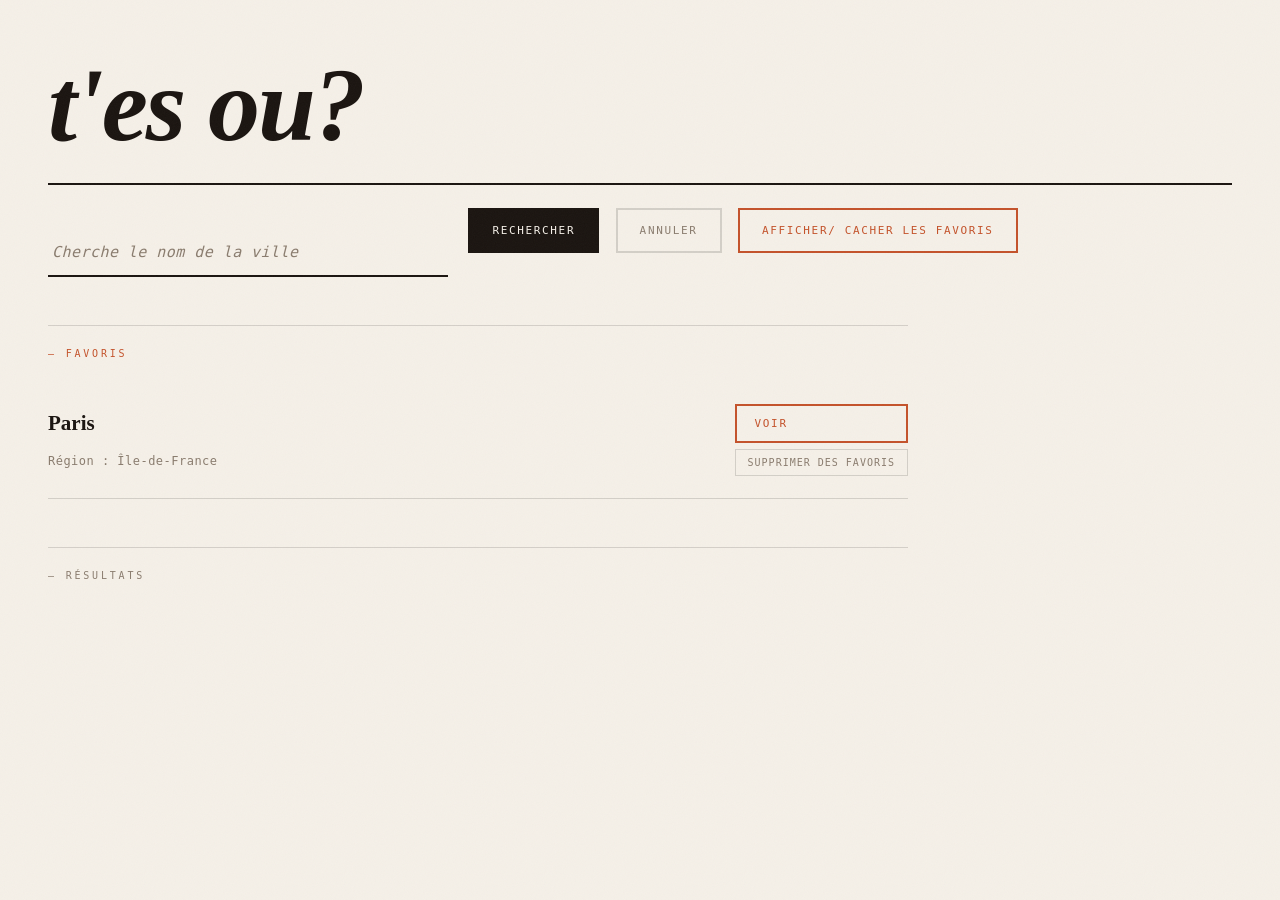
<file: index.html>
<!DOCTYPE html>
<html lang="fr">
<head>
    <meta charset="UTF-8">
    <meta name="viewport" content="width=device-width, initial-scale=1.0">
    <title>toobo</title>
    <link rel="stylesheet" href="index.css">
    <link rel="icon" type="image/svg+xml" href="img/Morphéo.png" />
</head>
<body>
    <h1>t'es ou?</h1>

    <input type="text" id="search" placeholder="Cherche le nom de la ville">
    <button type="submit" id="searchButton">Rechercher</button>
    <button id="delButton">Annuler</button>
    <button id="voirfav">afficher/ cacher les favoris</button>

    <section id="listefav">

    </section>

    <section id="liste">

    </section>

    <script src="index.js"></script>
</body>
</html>
</file>
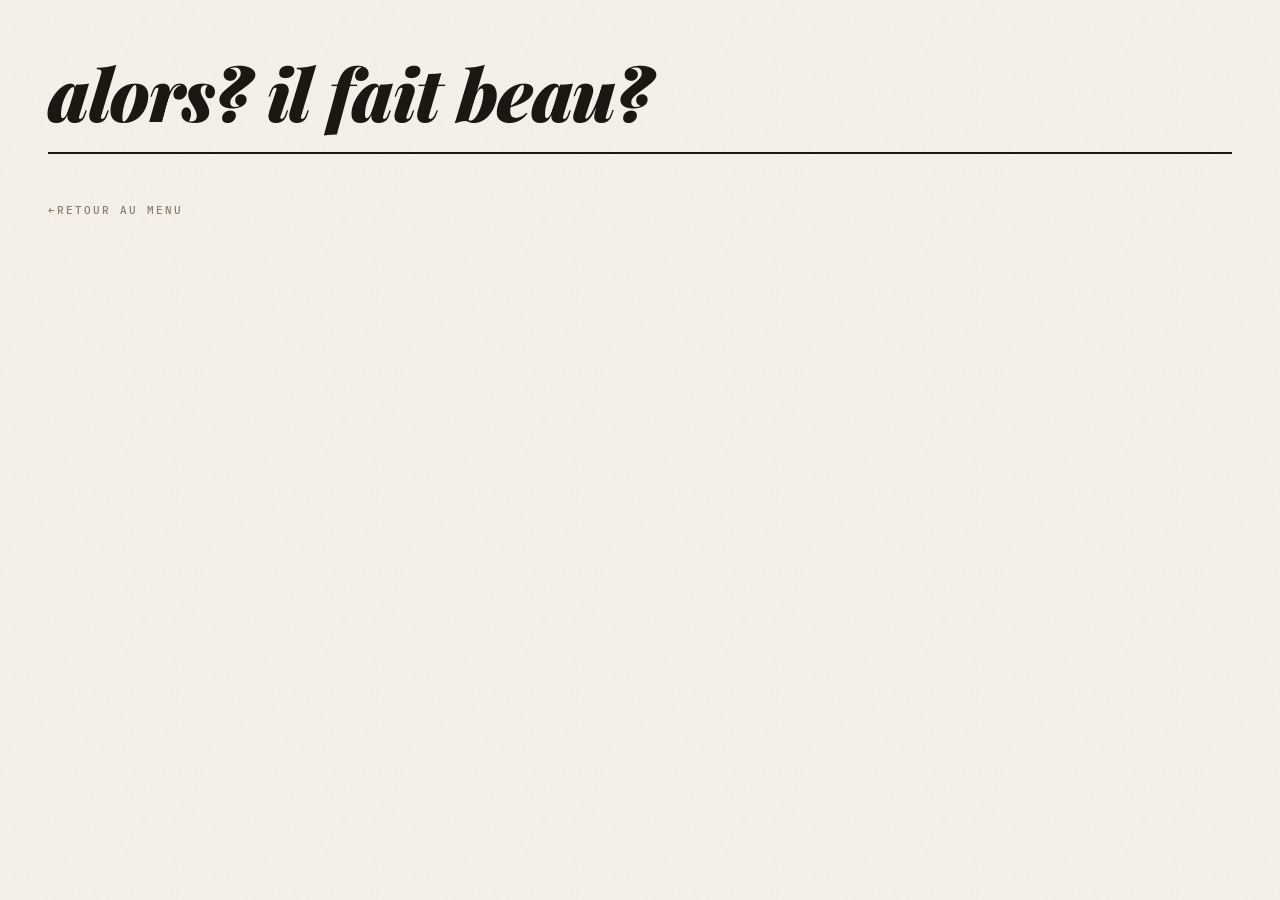
<file: page.html>
<!DOCTYPE html>
<html lang="fr">
<head>
    <meta charset="UTF-8">
    <meta name="viewport" content="width=device-width, initial-scale=1.0">
    <title>t'habites la toi?</title>
    <link rel="icon" type="image/svg+xml" href="img/Morphéo.png" />
    <link rel="stylesheet" href="page.css">

</head>
<body>
    <h1>alors? il fait beau?</h1>
    <a href="/">retour au menu</a>
    <section id="infos">

    </section>

    <script src="page.js"></script>
</body>
</html>
</file>
<file: index.css>
.cache {
    display: none;
}
/* ── toobo / index.css ──────────────────────────────────────────────
   Direction : brutalisme éditorial — crème, encre, terracotta
   Fonts : Playfair Display (display) + IBM Plex Mono (corps)
─────────────────────────────────────────────────────────────────── */

@import url('https://fonts.googleapis.com/css2?family=Playfair+Display:ital,wght@0,700;0,900;1,700&family=IBM+Plex+Mono:wght@300;400;500&display=swap');

/* ── Reset & variables ──────────────────────────────── */
*, *::before, *::after {
    box-sizing: border-box;
    margin: 0;
    padding: 0;
}

:root {
    --cream:  #f5f0e8;
    --ink:    #1a1410;
    --rust:   #c4522a;
    --sand:   #e8e0d0;
    --muted:  #8a7c6e;
    --line:   rgba(26, 20, 16, 0.15);
}

/* ── Base ───────────────────────────────────────────── */
html, body {
    min-height: 100%;
}

body {
    background: var(--cream);
    color: var(--ink);
    font-family: 'IBM Plex Mono', monospace;
    font-weight: 300;
    font-size: 14px;
    line-height: 1.6;
    padding-bottom: 120px;
    position: relative;
}

/* Subtle grain overlay */
body::before {
    content: '';
    position: fixed;
    inset: 0;
    background-image: url("data:image/svg+xml,%3Csvg xmlns='http://www.w3.org/2000/svg' width='200' height='200'%3E%3Cfilter id='n'%3E%3CfeTurbulence type='fractalNoise' baseFrequency='0.9' numOctaves='4' stitchTiles='stitch'/%3E%3C/filter%3E%3Crect width='200' height='200' filter='url(%23n)' opacity='0.035'/%3E%3C/svg%3E");
    pointer-events: none;
    z-index: 999;
}

/* ── H1 masthead ────────────────────────────────────── */
h1 {
    font-family: 'Playfair Display', serif;
    font-style: italic;
    font-weight: 900;
    font-size: clamp(3.2rem, 9vw, 6.5rem);
    line-height: 0.95;
    letter-spacing: -0.02em;
    color: var(--ink);
    padding: 56px 48px 0;
    animation: slideIn 0.7s cubic-bezier(0.16, 1, 0.3, 1) both;
}

h1::after {
    content: '';
    display: block;
    width: 100%;
    height: 2px;
    background: var(--ink);
    margin-top: 28px;
    transform-origin: left;
    animation: lineGrow 0.9s 0.25s cubic-bezier(0.16, 1, 0.3, 1) both;
}

/* ── Input ──────────────────────────────────────────── */
#search {
    appearance: none;
    -webkit-appearance: none;
    background: transparent;
    border: none;
    border-bottom: 2px solid var(--ink);
    color: var(--ink);
    font-family: 'IBM Plex Mono', monospace;
    font-size: 15px;
    font-weight: 400;
    letter-spacing: 0.03em;
    padding: 14px 4px;
    width: clamp(220px, 38vw, 400px);
    outline: none;
    transition: border-color 0.2s;
    margin: 44px 0 0 48px;
    display: inline-block;
    vertical-align: middle;
    animation: fadeUp 0.6s 0.2s ease both;
}

#search::placeholder {
    color: var(--muted);
    font-weight: 300;
    font-style: italic;
}

#search:focus {
    border-color: var(--rust);
}

/* ── Buttons ────────────────────────────────────────── */
#searchButton,
#delButton,
#voirfav {
    font-family: 'IBM Plex Mono', monospace;
    font-size: 11px;
    font-weight: 500;
    letter-spacing: 0.15em;
    text-transform: uppercase;
    padding: 14px 22px;
    border: 2px solid transparent;
    cursor: pointer;
    display: inline-block;
    vertical-align: middle;
    transition: background 0.18s, color 0.18s, border-color 0.18s, transform 0.14s;
}

#searchButton {
    background: var(--ink);
    color: var(--cream);
    border-color: var(--ink);
    margin-left: 12px;
    animation: fadeUp 0.6s 0.3s ease both;
}

#searchButton:hover {
    background: var(--rust);
    border-color: var(--rust);
    transform: translateY(-2px);
}

#delButton {
    background: transparent;
    color: var(--muted);
    border-color: var(--line);
    margin-left: 8px;
    animation: fadeUp 0.6s 0.35s ease both;
}

#delButton:hover {
    border-color: var(--ink);
    color: var(--ink);
}

#voirfav {
    background: transparent;
    color: var(--rust);
    border-color: var(--rust);
    margin-left: 8px;
    animation: fadeUp 0.6s 0.4s ease both;
}

#voirfav:hover {
    background: var(--rust);
    color: var(--cream);
}

#searchButton:active,
#delButton:active,
#voirfav:active {
    transform: translateY(0);
}

/* ── Sections ───────────────────────────────────────── */
#listefav,
#liste {
    max-width: 860px;
    margin: 48px 48px 0;
}

/* ── Section labels ─────────────────────────────────── */
#listefav:not(:empty)::before {
    content: '— favoris';
    display: block;
    font-size: 10px;
    font-weight: 500;
    letter-spacing: 0.28em;
    text-transform: uppercase;
    color: var(--rust);
    padding: 20px 0 20px;
    border-top: 1px solid var(--line);
}

#liste:not(:empty)::before {
    content: '— résultats';
    display: block;
    font-size: 10px;
    font-weight: 500;
    letter-spacing: 0.28em;
    text-transform: uppercase;
    color: var(--muted);
    padding: 20px 0 20px;
    border-top: 1px solid var(--line);
}

/* ── Cache toggle ───────────────────────────────────── */
#listefav.cache {
    display: none;
}

/* ── Cards — résultats ──────────────────────────────── */
#liste > div {
    display: grid;
    grid-template-columns: 1fr auto;
    grid-template-rows: auto auto;
    align-items: center;
    column-gap: 24px;
    padding: 22px 0;
    border-bottom: 1px solid var(--line);
    animation: fadeUp 0.4s ease both;
}

#liste > div h3 {
    font-family: 'Playfair Display', serif;
    font-weight: 700;
    font-size: 21px;
    color: var(--ink);
    grid-column: 1;
    grid-row: 1;
}

#liste > div p {
    font-size: 12px;
    color: var(--muted);
    letter-spacing: 0.04em;
    grid-column: 1;
    grid-row: 2;
    margin-top: 3px;
}

#liste > div a {
    font-size: 11px;
    font-weight: 500;
    letter-spacing: 0.15em;
    text-transform: uppercase;
    text-decoration: none;
    color: var(--ink);
    border: 2px solid var(--ink);
    padding: 9px 18px;
    display: inline-block;
    grid-column: 2;
    grid-row: 1;
    transition: background 0.18s, color 0.18s, transform 0.14s;
}

#liste > div a:hover {
    background: var(--ink);
    color: var(--cream);
    transform: translateY(-1px);
}

#liste > div button {
    font-family: 'IBM Plex Mono', monospace;
    font-size: 10px;
    letter-spacing: 0.1em;
    text-transform: uppercase;
    background: transparent;
    border: 1px solid var(--line);
    color: var(--muted);
    padding: 7px 12px;
    cursor: pointer;
    grid-column: 2;
    grid-row: 2;
    justify-self: end;
    margin-top: 6px;
    transition: border-color 0.18s, color 0.18s;
}

#liste > div button:hover {
    border-color: var(--rust);
    color: var(--rust);
}

/* ── Cards — favoris ────────────────────────────────── */
.elfav {
    display: grid;
    grid-template-columns: 1fr auto;
    grid-template-rows: auto auto;
    align-items: center;
    column-gap: 24px;
    padding: 22px 0;
    border-bottom: 1px solid var(--line);
    animation: fadeUp 0.4s ease both;
}

.elfav h3 {
    font-family: 'Playfair Display', serif;
    font-weight: 700;
    font-size: 21px;
    color: var(--ink);
    grid-column: 1;
    grid-row: 1;
}

.elfav p {
    font-size: 12px;
    color: var(--muted);
    letter-spacing: 0.04em;
    grid-column: 1;
    grid-row: 2;
    margin-top: 3px;
}

.elfav a {
    font-size: 11px;
    font-weight: 500;
    letter-spacing: 0.15em;
    text-transform: uppercase;
    text-decoration: none;
    color: var(--rust);
    border: 2px solid var(--rust);
    padding: 9px 18px;
    display: inline-block;
    grid-column: 2;
    grid-row: 1;
    transition: background 0.18s, color 0.18s, transform 0.14s;
}

.elfav a:hover {
    background: var(--rust);
    color: var(--cream);
    transform: translateY(-1px);
}

.elfav button {
    font-family: 'IBM Plex Mono', monospace;
    font-size: 10px;
    letter-spacing: 0.1em;
    text-transform: uppercase;
    background: transparent;
    border: 1px solid var(--line);
    color: var(--muted);
    padding: 7px 12px;
    cursor: pointer;
    grid-column: 2;
    grid-row: 2;
    justify-self: end;
    margin-top: 6px;
    transition: border-color 0.18s, color 0.18s, background 0.18s;
}

.elfav button:hover {
    border-color: var(--ink);
    color: var(--ink);
    background: var(--sand);
}

/* ── Animations ─────────────────────────────────────── */
@keyframes slideIn {
    from { opacity: 0; transform: translateY(-20px); }
    to   { opacity: 1; transform: translateY(0); }
}

@keyframes fadeUp {
    from { opacity: 0; transform: translateY(14px); }
    to   { opacity: 1; transform: translateY(0); }
}

@keyframes lineGrow {
    from { transform: scaleX(0); }
    to   { transform: scaleX(1); }
}

/* ── Responsive ─────────────────────────────────────── */
@media (max-width: 748px) {
    h1 { padding: 36px 24px 0; font-size: 3rem; }


    #listefav, #liste { margin: 36px 24px 0; }

    #liste > div,
    .elfav {
        grid-template-columns: 1fr;
    }

    #liste > div a,
    #liste > div button,
    .elfav a,
    .elfav button {
        grid-column: 1;
        justify-self: right;
        margin-top: 10px;
    }
}

@media (max-width: 1024px) {
    #searchButton, #delButton, #voirfav {
        margin: 10px 0 0 24px;
        display: inline-block;
    }

      #search {
        margin: 36px 24px 0;
        width: calc(100% - 48px);
        display: block;
    }
}
</file>
<file: page.css>
/* ── toobo / page.css ───────────────────────────────────────────────
   Même système de design : brutalisme éditorial crème + encre
─────────────────────────────────────────────────────────────────── */

@import url('https://fonts.googleapis.com/css2?family=Playfair+Display:ital,wght@0,700;0,900;1,700&family=IBM+Plex+Mono:wght@300;400;500&display=swap');

*, *::before, *::after {
    box-sizing: border-box;
    margin: 0;
    padding: 0;
}

:root {
    --cream:  #f5f0e8;
    --ink:    #1a1410;
    --rust:   #c4522a;
    --sand:   #e8e0d0;
    --muted:  #8a7c6e;
    --line:   rgba(26, 20, 16, 0.15);
}

html, body {
    min-height: 100%;
}

body {
    background: var(--cream);
    color: var(--ink);
    font-family: 'IBM Plex Mono', monospace;
    font-weight: 300;
    font-size: 14px;
    line-height: 1.6;
    padding: 56px 48px 120px;
    position: relative;
}

/* Grain */
body::before {
    content: '';
    position: fixed;
    inset: 0;
    background-image: url("data:image/svg+xml,%3Csvg xmlns='http://www.w3.org/2000/svg' width='200' height='200'%3E%3Cfilter id='n'%3E%3CfeTurbulence type='fractalNoise' baseFrequency='0.9' numOctaves='4' stitchTiles='stitch'/%3E%3C/filter%3E%3Crect width='200' height='200' filter='url(%23n)' opacity='0.035'/%3E%3C/svg%3E");
    pointer-events: none;
    z-index: 999;
}

/* ── Back link ──────────────────────────────────────── */
body > a {
    display: inline-flex;
    align-items: center;
    gap: 8px;
    font-size: 11px;
    font-weight: 500;
    letter-spacing: 0.18em;
    text-transform: uppercase;
    text-decoration: none;
    color: var(--muted);
    border-bottom: 1px solid transparent;
    padding-bottom: 2px;
    transition: color 0.2s, border-color 0.2s;
    margin-bottom: 56px;
    display: block;
    animation: fadeUp 0.5s ease both;
}

body > a::before {
    content: '←';
    font-style: normal;
}

body > a:hover {
    color: var(--ink);
    border-color: var(--ink);
}

/* ── Page H1 ────────────────────────────────────────── */
h1 {
    font-family: 'Playfair Display', serif;
    font-style: italic;
    font-weight: 900;
    font-size: clamp(2.4rem, 6vw, 4.5rem);
    line-height: 1;
    letter-spacing: -0.02em;
    color: var(--ink);
    margin-bottom: 48px;
    animation: slideIn 0.65s cubic-bezier(0.16, 1, 0.3, 1) both;
}

h1::after {
    content: '';
    display: block;
    width: 100%;
    height: 2px;
    background: var(--ink);
    margin-top: 24px;
    transform-origin: left;
    animation: lineGrow 0.85s 0.2s cubic-bezier(0.16, 1, 0.3, 1) both;
}

/* ── Weather article ────────────────────────────────── */
#infos {
    max-width: 680px;
    animation: fadeUp 0.6s 0.15s ease both;
}

#infos article {
    padding: 40px 0 40px;
    border-bottom: 1px solid var(--line);
}

/* Ville */
#infos article p:first-child {
    font-family: 'Playfair Display', serif;
    font-weight: 700;
    font-size: clamp(2.8rem, 7vw, 5rem);
    line-height: 1;
    letter-spacing: -0.02em;
    color: var(--ink);
    margin-bottom: 28px;
}

/* Température */
#infos article p:nth-child(2) {
    font-size: 13px;
    font-weight: 500;
    letter-spacing: 0.12em;
    text-transform: uppercase;
    color: var(--rust);
    margin-bottom: 10px;
}

#infos article p:nth-child(2)::before {
    content: '';
    display: inline-block;
    width: 8px;
    height: 8px;
    background: var(--rust);
    border-radius: 50%;
    margin-right: 10px;
    vertical-align: middle;
}

/* Description */
#infos article p:nth-child(3) {
    font-size: 16px;
    color: var(--muted);
    font-weight: 300;
    font-style: italic;
    letter-spacing: 0.02em;
}

/* ── Animations ─────────────────────────────────────── */
@keyframes slideIn {
    from { opacity: 0; transform: translateY(-18px); }
    to   { opacity: 1; transform: translateY(0); }
}

@keyframes fadeUp {
    from { opacity: 0; transform: translateY(14px); }
    to   { opacity: 1; transform: translateY(0); }
}

@keyframes lineGrow {
    from { transform: scaleX(0); }
    to   { transform: scaleX(1); }
}

/* ── Responsive ─────────────────────────────────────── */
@media (max-width: 640px) {
    body { padding: 36px 24px 80px; }

    #infos article p:first-child { font-size: 2.4rem; }
}
</file>
